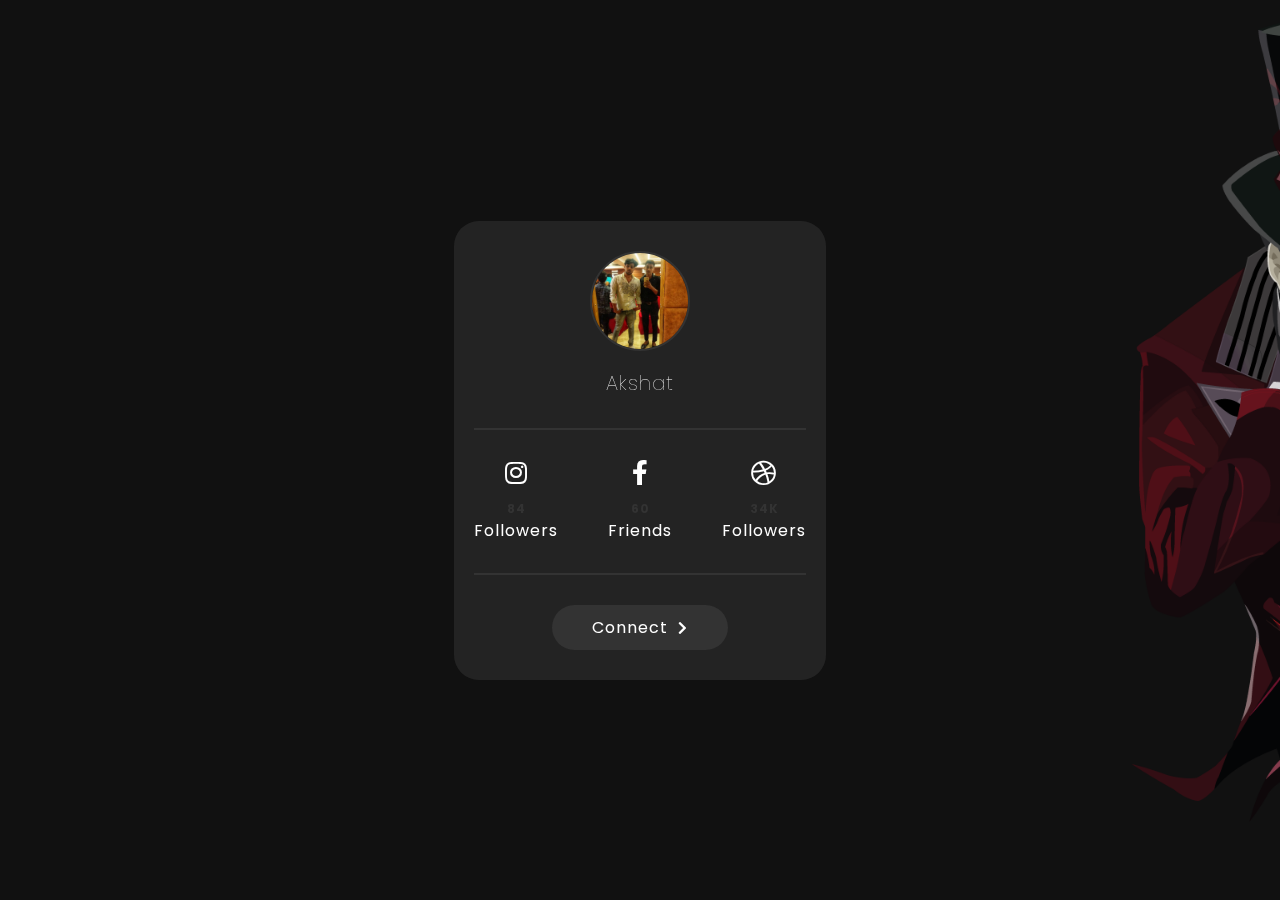
<file: Card glass/index.html>
<!DOCTYPE html>
<html>
<head>
	<title> GLASSMORPHISM CARD </title>

<!-- Embedding Poppins Font From Google Font -->
<link rel="preconnect" href="https://fonts.gstatic.com">
<link href="https://fonts.googleapis.com/css2?family=Poppins:wght@300&display=swap" rel="stylesheet">

<!-- Embedding Icons From Fontawesome Icons -->
<link rel="stylesheet" href="https://cdnjs.cloudflare.com/ajax/libs/font-awesome/5.15.1/css/all.min.css" />
<link rel="stylesheet" href="style.css">
</head>
<body>

	<div class="card">
		<img src="me.jpg">
		<h1>Akshat</h1>
	    <div class="social-media-list">
			<div class="social-media">
				<span><i class="fab fa-instagram"></i></span>
				<span>84 </span><span>Followers</span>
			</div>
			<div class="social-media">
				<span><i class="fab fa-facebook-f"></i></span>
				<span>60 </span><span> Friends </span>
			</div>
		    <div class="social-media">
				<span><i class="fab fa-dribbble"></i></span>
				<span>34K </span><span> Followers </span>
			</div>
		</div>

		<a href="#" class="share-btn">Connect 
          <i class="fas fa-chevron-right"></i>
        </a>
	</div>

</body>
</html>
</file>
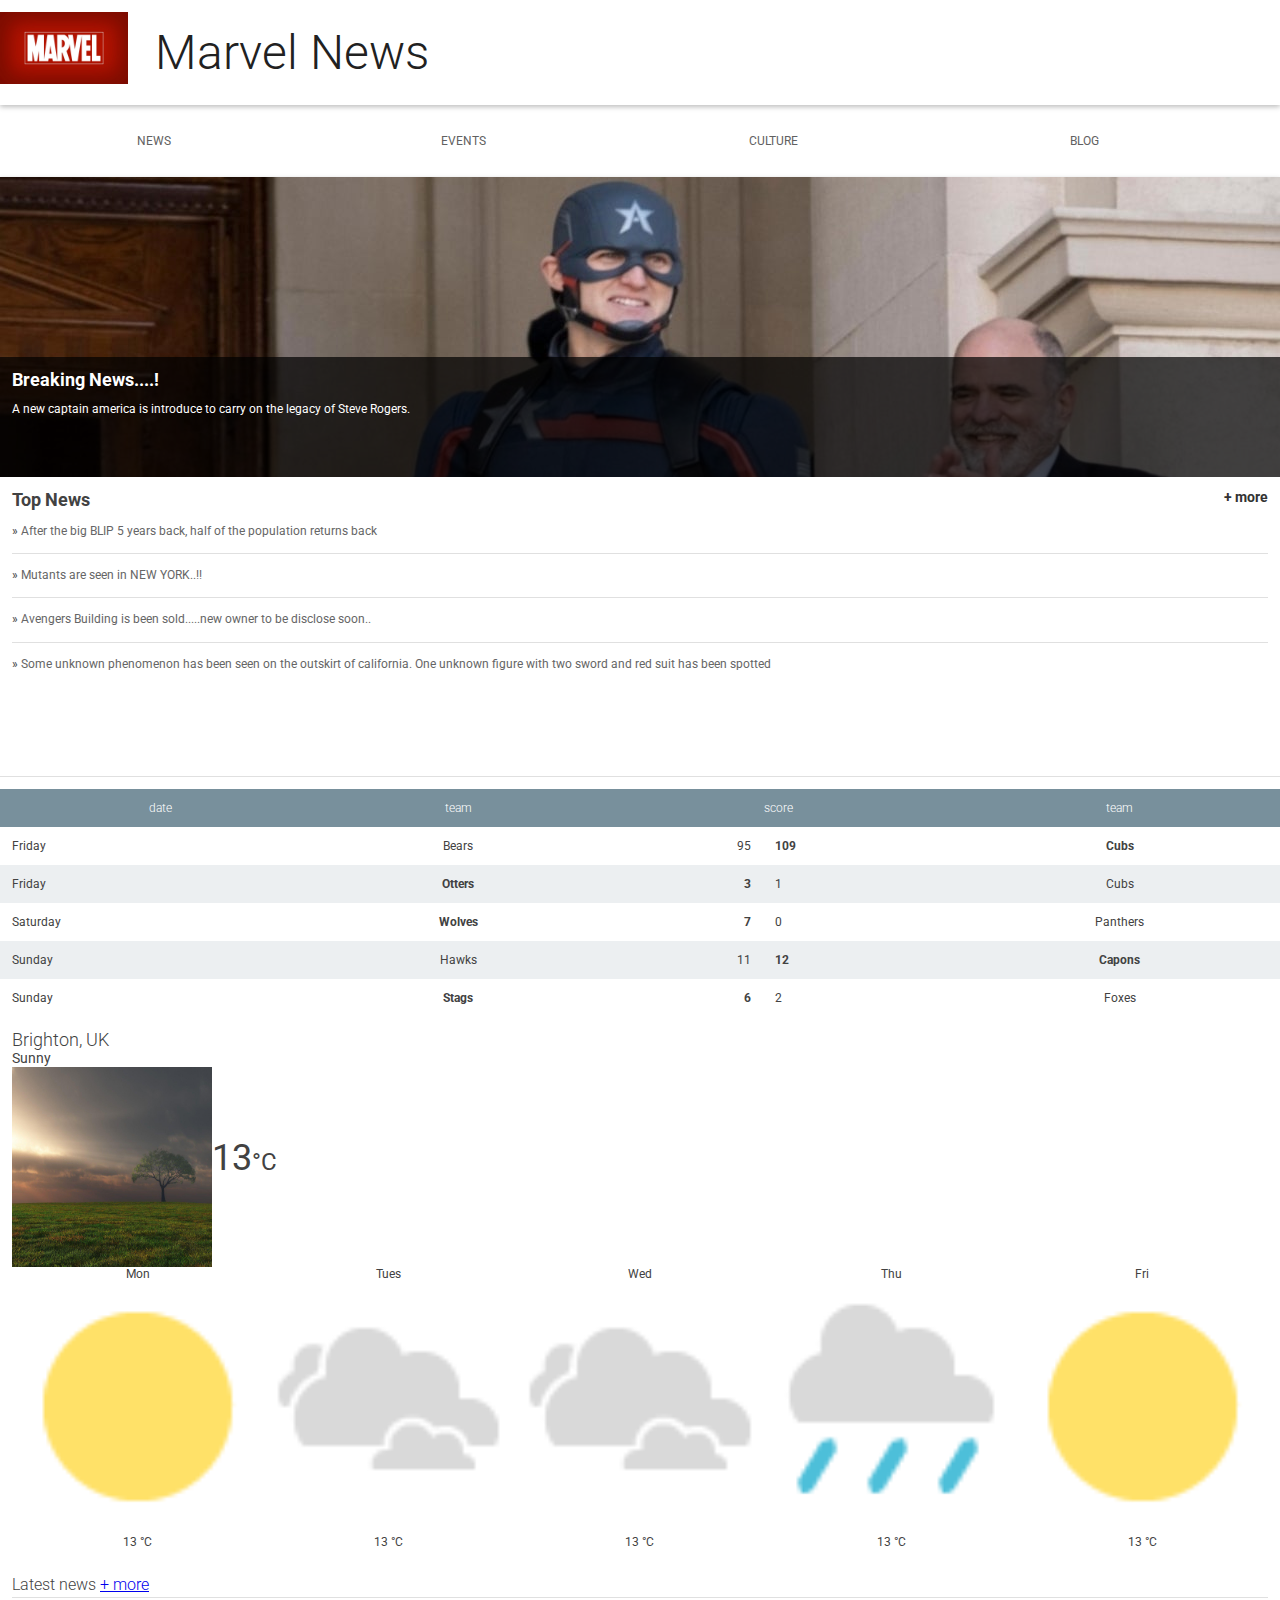
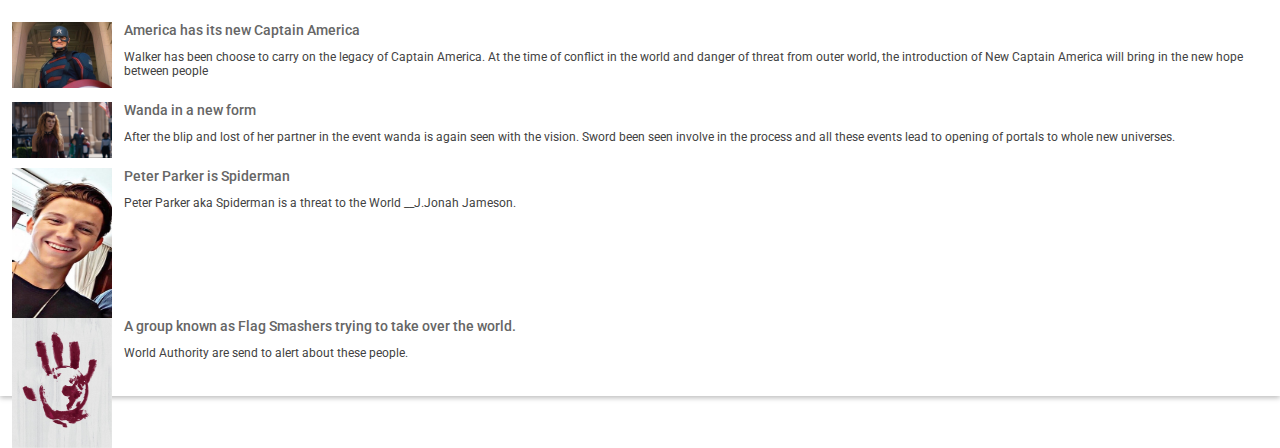
<file: News/one.html>
<!DOCTYPE html>
<html lang="en">
<head>
    <meta charset="UTF-8">
    <meta http-equiv="X-UA-Compatible" content="IE=edge">
    <meta name="viewport" content="width=device-width, initial-scale=1.0">
    <title>Godha chaap news</title>
    <link href="https://fonts.googleapis.com/css?family=Roboto:300,400,500" rel="stylesheet" type="text/css">
    <link rel="stylesheet" type="text/css" href="body.css">
    <title>Document</title>
</head>
<body>
    <header class="header">
        <div class="header___inner">
            <img class="header___logo" src="img/marvel.jpg" alt="something bhayankar">
            <h1 class="header___title">
                Marvel News
            </h1>
        </div>
    </header>

    <nav id="drawer" class="nav">
        <ul class="nav___list">
            <li class="nav___item"><a href="#">News</a></li>
            <li class="nav___item"><a href="#">Events</a></li>
            <li class="nav___item"><a href="#">Culture</a></li>
            <li class="nav___item"><a href="#">Blog</a></li>
        </ul>
    </nav>

    <main>
        <section class="content">
            <section class="hero">
                <article class="description">
                    <h2>Breaking News....!</h2>
                    <p>A new captain america is introduce to carry on the legacy of Steve Rogers.</p>
                </article>
            </section>

            <section class="news top-news">
                <h2 class="news___title">Top News<a href="#" class="news___more">+ more</a></h2>
                <ul>
                    <li class="top-news__item">
                      <a href="#">After the big BLIP 5 years back, half of the population returns back</a>
                    </li>
                    <li class="top-news__item">
                      <a href="#">Mutants are seen in NEW YORK..!!</a>
                    </li>
                    <li class="top-news__item">
                      <a href="#">Avengers Building is been sold.....new owner to be disclose soon..</a>
                    </li>
                    <li class="top-news__item">
                      <a href="#">Some unknown phenomenon has been seen on the outskirt of california. One unknown 
                          figure with two sword and red suit has been spotted
                      </a>
                    </li>
                  </ul>
            </section>

            <section class="scores">
                <table class="scores__table">
                  <thead>
                    <tr>
                      <th>date</th>
                      <th>team</th>
                      <th colspan="2">score</th>
                      <th>team</th>
                    </tr>
                  </thead>
                  <tbody>
                    <tr>
                      <td>Friday</td>
                      <td>Bears</td>
                      <td>95</td>
                      <td class="winner">109</td>
                      <td class="winner">Cubs</td>
                    </tr>
                    <tr>
                      <td>Friday</td>
                      <td class="winner">Otters</td>
                      <td class="winner">3</td>
                      <td>1</td>
                      <td>Cubs</td>
                    </tr>
                    <tr>
                      <td>Saturday</td>
                      <td class="winner">Wolves</td>
                      <td class="winner">7</td>
                      <td>0</td>
                      <td>Panthers</td>
                    </tr>
                    <tr>
                      <td>Sunday</td>
                      <td>Hawks</td>
                      <td>11</td>
                      <td class="winner">12</td>
                      <td class="winner">Capons</td>
                    </tr>
                    <tr>
                      <td>Sunday</td>
                      <td class="winner">Stags</td>
                      <td class="winner">6</td>
                      <td>2</td>
                      <td>Foxes</td>
                    </tr>
                    
                  </tbody>
                </table>
              </section>

              <section class="weather">
                <span class="weather__location">Brighton, UK</span>
                <span class="weather__desc">Sunny</span>
                <span class="weather__today">
                <img class="weather__today__image" src="img/we.jpg"  alt="icon of a partially sunny day"><span class="weather__today__temp">13</span><span class="weather__today__deg">&deg;C</span>
                </span>
                <ul class="weather__next">
                  <li class="weather__next__item">
                    <span>Mon</span>
                    <img class="weather__next__image" src="img/sunny.png" alt="icon of a sunny day">
                    <span>13 &deg;C</span>
                  </li><li class="weather__next__item">
                    <span>Tues</span>
                    <img class="weather__next__image" src="img/cloudy.png" alt="icon of a cloudy day">
                    <span>13 &deg;C</span>
                  </li><li class="weather__next__item">
                    <span>Wed</span>
                    <img class="weather__next__image" src="img/cloudy.png" alt="icon of a cloudy day">
                    <span>13 &deg;C</span>
                  </li><li class="weather__next__item">
                    <span>Thu</span>
                    <img class="weather__next__image" src="img/rain.png" alt="icon of a rainy day">
                    <span>13 &deg;C</span>
                  </li><li class="weather__next__item">
                    <span>Fri</span>
                    <img class="weather__next__image" src="img/sunny.png" alt="icon of a sunny day">
                    <span>13 &deg;C</span>
                  </li>
                </ul>
              </section>

              <section class="news recent-news">
                <h2 class="news__title">Latest news <a href="#" class="news__more">+ more</a></h2>
                <ul>
                  <li class="snippet">
                    <img class="snippet__thumbnail" src="img/wayatt.jpg" alt="John Walker as new captain america">
                    <h3 class="snippet__title"><a href="#">America has its new Captain America</a></h3>
                    <p>Walker has been choose to carry on the legacy of Captain America. At the time of conflict in the world and 
                        danger of threat from outer world, the introduction of New Captain America will bring in the new hope 
                        between people
                    </p>
                  </li>
                  <li class="snippet">
                    <img class="snippet__thumbnail" src="img/wanda.jpg" alt="Wanda as Scarlett Witch">
                    <h3 class="snippet__title"><a href="#">Wanda in a new form</a></h3>
                    <p>After the blip and lost of her partner in the event wanda is again seen with the vision. Sword been seen involve in the process
                        and all these events lead to opening of portals to whole new universes.
                    </p>
                  </li>
                  <li class="snippet">
                    <img class="snippet__thumbnail" src="img/tom.jpg" height="150px" alt="Peter Parker">
                    <h3 class="snippet__title"><a href="#">Peter Parker is Spiderman</a></h3>
                    <p>Peter Parker aka Spiderman is a threat to the World  __J.Jonah Jameson.
                    </p>
                  </li>
                  <li class="snippet">
                    <img class="snippet__thumbnail" src="img/smash1.jpg" alt="picture of a girl with a large, stuffed dog toy">
                    <h3 class="snippet__title"><a href="#">A group known as Flag Smashers trying to take over the world.</a></h3>
                    <p>World Authority are send to alert about these people.</p>
                  </li>
                </ul>
              </section>
        </section>

   </main>

</body>
</html>
</file>
<file: Card glass/style.css>
*{ margin: 0; padding: 0; box-sizing: border-box; }

body{
	min-height: 100vh;
	display: flex;
	justify-content: center;
	align-items: center;
	background-image: url('9.png');
	background-repeat: no-repeat;
	background-position: center;
	background-size: cover;
	font-family: 'Poppins', sans-serif;
	color: #fff;
}

.card{
	text-align: center;
	padding: 30px 20px;
	letter-spacing: 1px;
	border-radius: 25px;

  /* responsible for the glass effect */	
	background-color: rgba(255,255,255,0.08);
	backdrop-filter:blur(12px);
}

.card img{
	width: 100px; height: 100px;
	object-fit: cover;
	border-radius: 50%;
	border: 2px solid #333;
}

.card h1{
	font-weight: lighter;
	font-size: 20px;
	margin-top: 10px;
}

.social-media-list{
	padding: 30px 0;
	margin: 30px 0;
	display: flex;
	justify-content: center;
	align-items: center;
	border-top: 2px solid #333;
	border-bottom: 2px solid #333;
}

.social-media:not(:last-child){ margin-right: 50px; }

.social-media span{ display: block; }

.social-media span:nth-child(1) i{
	font-size: 25px;
	margin-bottom: 15px;
}

.social-media span:nth-child(2){
	font-size: 12px;
	font-weight: bolder;
	color: #333;
}

.share-btn{
	display: inline-block;
	text-decoration: none;
	color: #fff;
	padding: 10px 40px;
	background-color: #333;
	border-radius: 100px;
}

.share-btn i{
	font-size: 14px;
	margin-left: 5px;
	transition: all 0.3s;
}

.share-btn:hover i { margin-left: 10px; }
</file>
<file: News/body.css>
body, 
html {
  margin: 0;
  padding: 0;
  width: 100%;
  height: 100%;
}

body {
  font-family: Roboto;
  font-size: 12px;
  color: #424242;
}

h1,
h2,
h3,
h4,
h5 {
  margin: 0; 
}

header,
nav, 
footer, 
section, 
article, 
div {
  box-sizing: border-box;
}

ul {
  list-style: none;
  padding: 0;
  margin: 0;
}


/*
 *
 * Common
 * 
 */

.news___more {
  float: right;
  font-size: .8em;
  color: #333;
  text-decoration: none;
}


/*
 *
 * Header
 *
 */

.header {
  box-shadow: 0 2px 5px rgba(0, 0, 0, 0.26);
  min-height: 56px;
  transition: min-height 0.3s;
}

.header___inner {
  width: 100%;
  margin-left: auto;
  margin-right: auto;
}

.header___logo {
  height: 72px;
  margin-right: 1em;
  vertical-align: top;
  margin-top: 12px;
}

.header___title {
  font-weight: 300;
  font-size: 4em;
  margin: 0.5em 0.25em;
  display: inline-block;
  color: #212121;
}


/*
 *
 * Top Level Navigation
 *
 */

.nav {
  width: 100%;
  margin-left: auto;
  margin-right: auto;
}

.nav___list {
  width: 100%;
  padding: 0;
  margin: 0;
}

.nav___item {
  box-sizing: border-box;
  display: inline-block;
  width: 24%;
  text-align: center;
  line-height: 24px;
  padding: 24px;
  text-transform: uppercase;
}

.nav a {
  text-decoration: none;
  color: #616161;
  padding: 1.5em;
}

.nav a:hover {
  text-decoration: underline;
  color: #212121;
}


/*
 *
 * Main
 *
 */

main {
  box-shadow: 0 2px 5px rgba(0, 0, 0, 0.26);
  width: 100%;
  margin-left: auto;
  margin-right: auto;
}

/*
 *
 * Content
 *
 */


/*
 *
 * Hero
 *
 */

.hero {
  width: 100%;
  position: relative;
  background-image: url("img/woo.jpeg");
  background-size: cover;
  height: 300px;
}

.hero article {
  box-sizing: border-box;
  background-color: #000;
  background-color: rgba(0, 0, 0, 0.7);
  position: absolute;
  bottom: 0;
  height: 40%;
  width: 100%;
  color: #fff;
  padding: 1em;
}


/*
 *
 * Top News
 *
 */

.top-news {
  height: 300px;
  border-bottom: 1px solid #E0E0E0;
  padding: 1em;
}

.news__title {
  font-weight: 300;
  border-bottom: 1px solid #E0E0E0;
  line-height: 24px;
  font-size: 16px;
}

.top-news__item {
  border-bottom: 1px solid #E0E0E0;
  padding: 1em 0;
  line-height: 19.2px;
}

.top-news__item:before {
  content: "» ";
}

.top-news__item:last-child {
  border-bottom: none;
}

.top-news__item a {
  text-decoration: none;
  color: #666;
}

.top-news__item a:hover,
.top-news__item a:active {
  text-decoration: underline;
}


/*
 *
 * Sport Scores
 *
 */

.scores {
  padding-top: 1em;
}

.scores__table {
  width: 100%;
  border-collapse: collapse;
}

.scores__table th,
.scores__table td {
  padding: 1em; 
}

.scores__table th {
  color: #fff;
  font-weight: 300;
  background-color: #78909C;
}

.scores__table tr:nth-child(odd) td {
  background-color: #fff;
}

.scores__table tr:nth-child(even) td {
  background-color: #eceff1;
}

.scores__table td.winner {
  font-weight: bold;
}

.scores__table td:nth-child(3) {
  text-align: right;
}

.scores__table td:nth-child(2),
.scores__table td:nth-child(5) {
  text-align: center;
}

/*
 *
 * Weather
 *
 */

.weather {
  padding: 1em;
}

.weather__location {
  display: block;
  font-weight: 300;
  font-size: 1.5em;
}

.weather__desc {
  display: block;
  font-size: 1.2em;
}

.weather__today {
  width: 60%;
  vertical-align: middle;
}

.weather__today__image {
  vertical-align: middle;
  height: 200px;
  width: 200px;
  
}

.weather__today__temp {
  font-size: 3em;
}

.weather__today__deg {
  font-size: 2em;
  display: inline;
}

.weather__next__item {
  display: inline-block;
  width: 20%;
  text-align: center;
}

.weather__next__item span {
  display: block;
}

.weather__next__image {
  width: 100%;
}


/*
 *
 * Recent News
 *
 */

.recent-news {
  clear: both;
  padding: 1em;
}

.snippet {
  clear: both;
  margin: 24px 0;
}

.snippet__thumbnail {
  width: 100px;
  float: left;
  margin-right: 1em;
}

.snippet__title {
  font-weight: 500;
}

.snippet__title a {
  text-decoration: none;
  color: #666;
}

.snippet__title a:hover,
.snippet__title a:active {
  text-decoration: underline;
}


/*
 *
 * Footer
 *
 */

footer {
  border-top: 1px solid #E0E0E0;
  padding: 1em;
  width: 100%;
}

footer li {
  display: inline-block;
  margin: 0 1em;
}

footer a {
  text-decoration: none;
  color: #333;
  padding: 1.5em;
}
</file>
